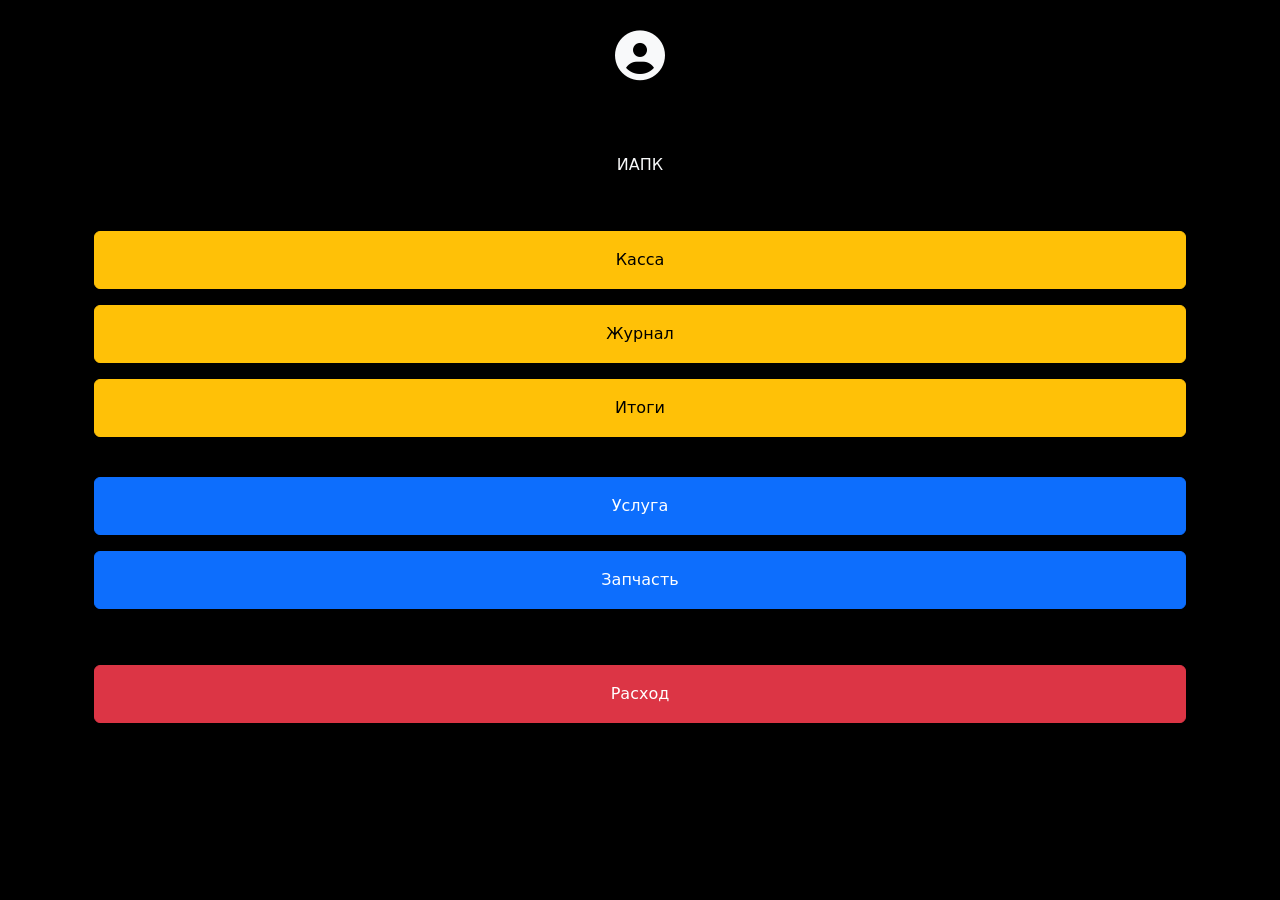
<file: index.html>
<!DOCTYPE html>
<html lang="ru">
<head>
    <meta charset="UTF-8">
    <meta name="viewport" content="width=device-width, initial-scale=1.0">
    <title>Сто Учет</title>
    <link href="https://cdn.jsdelivr.net/npm/bootstrap@5.3.8/dist/css/bootstrap.min.css" rel="stylesheet">
    <link rel="stylesheet" href="https://cdnjs.cloudflare.com/ajax/libs/font-awesome/6.5.1/css/all.min.css">
    <link rel="stylesheet" href="css/style.css">

<head>
<body>
    <!-- Значок пользователя по центру -->
    <a href="#" class="user-icon">
        <i class="fas fa-user-circle"></i>
    </a>

    <div class="container text-center text-light">
        <p>ИАПК</p>
    </div>
    
    <div class="buttons-wrapper">
        <div class="container p-2 px-4">
            <a href="cash.html"><button class="btn btn-warning w-100 p-3">Касса</button>
        </div>
        <div class="container p-2 px-4">
            <a href="dbase.html"><button class="btn btn-warning w-100 p-3">Журнал</button></a>
        </div>
        <div class="container p-2 px-4">
            <button class="btn btn-warning w-100 p-3">Итоги</button>
        </div>
        <div class="container p-0 py-3">
            <div class="container px-4 my-3">
                <a href="service.html"><button class="btn btn-primary w-100 p-3">Услуга</button></a>
            </div>
            <div class="container px-4 my-3">
                <a href="part.html"><button class="btn btn-primary w-100 p-3">Запчасть</button></div>
            </div>
            <div class="container p-2 px-4 my-3">
                <a href="operation_sale.html"><button class="btn btn-danger w-100 p-3">Расход</button></a>
            </div>
        </div>
    </div>
    <script src="https://cdn.jsdelivr.net/npm/bootstrap@5.3.8/dist/js/bootstrap.bundle.min.js"></script>    
</body>
</html>
</file>
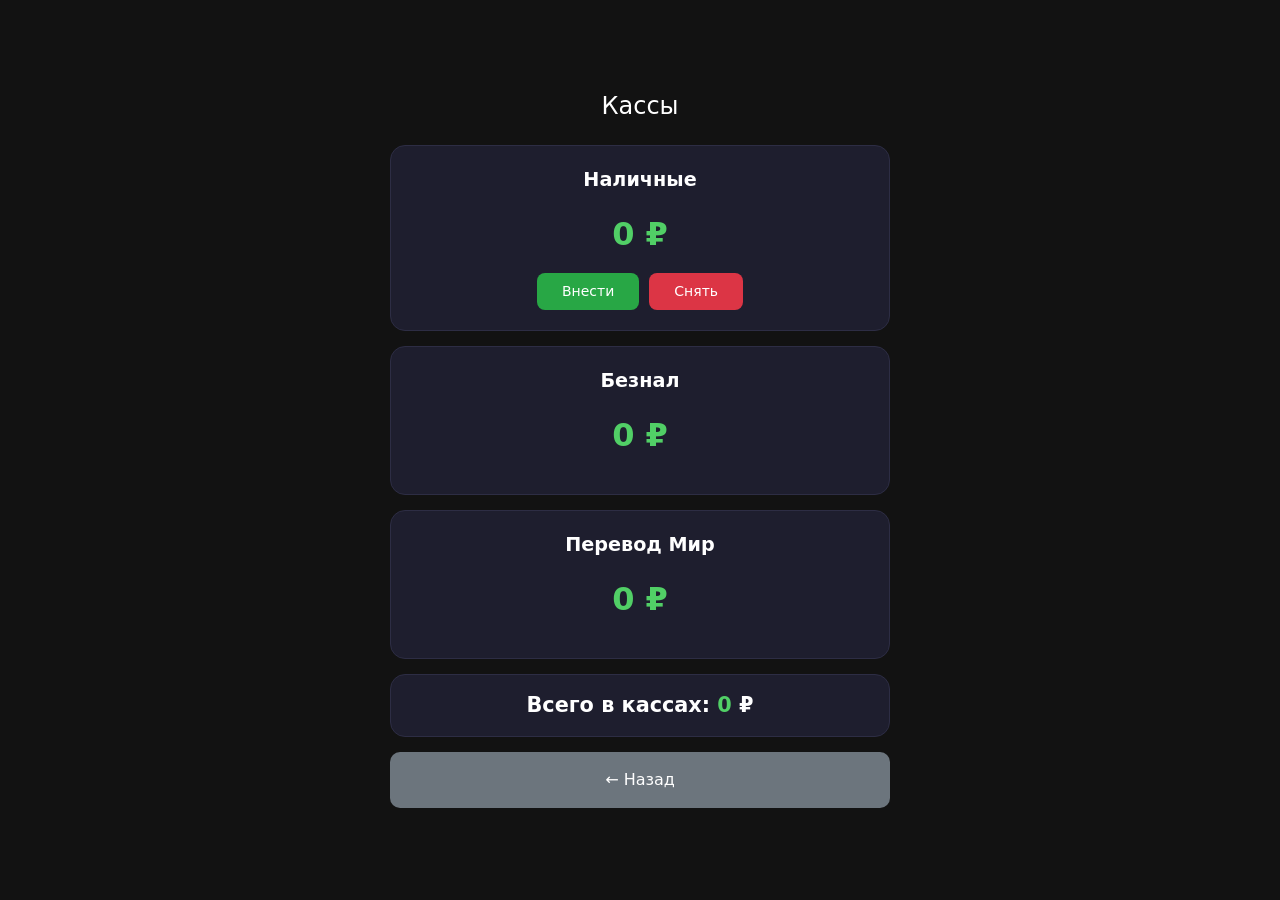
<file: cash.html>
<!DOCTYPE html>
<html lang="ru">
<head>
    <meta charset="UTF-8">
    <meta name="viewport" content="width=device-width, initial-scale=1.0, user-scalable=yes">
    <title>Сто Учет - Кассы</title>
    <link href="https://cdn.jsdelivr.net/npm/bootstrap@5.3.8/dist/css/bootstrap.min.css" rel="stylesheet">
    <link rel="stylesheet" href="https://cdnjs.cloudflare.com/ajax/libs/font-awesome/6.5.1/css/all.min.css">
    <style>
        body {
            background-color: #121212;
            color: #ffffff;
            min-height: 100vh;
            display: flex;
            justify-content: center;
            align-items: center;
            margin: 0;
            padding: 12px;
        }
        
        .container-custom {
            width: 100%;
            max-width: 500px;
            margin: 0 auto;
        }
        
        h1 {
            font-size: 1.5rem;
            margin-bottom: 1.5rem;
            text-align: center;
        }
        
        .cash-card {
            background: #1e1e2e;
            border-radius: 15px;
            padding: 20px;
            margin-bottom: 15px;
            border: 1px solid #2d2d44;
            text-align: center;
        }
        
        .cash-name {
            font-size: 1.2rem;
            font-weight: bold;
            margin-bottom: 10px;
        }
        
        .cash-amount {
            font-size: 2rem;
            font-weight: bold;
            margin: 15px 0;
        }
        
        .cash-amount.positive {
            color: #51cf66;
        }
        
        .cash-amount.negative {
            color: #ff6b6b;
        }
        
        .button-group {
            display: flex;
            gap: 10px;
            justify-content: center;
            margin-top: 15px;
        }
        
        .btn-deposit {
            background-color: #28a745;
            border-color: #28a745;
            color: white;
            padding: 8px 25px;
            border-radius: 8px;
            font-size: 14px;
            border: none;
        }
        
        .btn-deposit:hover {
            background-color: #1e7e34;
        }
        
        .btn-withdraw {
            background-color: #dc3545;
            border-color: #dc3545;
            color: white;
            padding: 8px 25px;
            border-radius: 8px;
            font-size: 14px;
            border: none;
        }
        
        .btn-withdraw:hover {
            background-color: #bb2d3b;
        }
        
        .btn-back {
            background-color: #6c757d;
            border-color: #6c757d;
            color: white;
            padding: 12px;
            font-size: 16px;
            border-radius: 10px;
            width: 100%;
            border: none;
        }
        
        .btn-back:hover {
            background-color: #5a6268;
        }
        
        .stats-card {
            background: #1e1e2e;
            border: 1px solid #2d2d44;
            border-radius: 15px;
            padding: 15px;
            margin: 15px 0;
        }
        
        .total-amount {
            font-size: 1.3rem;
            font-weight: bold;
            text-align: center;
        }
        
        .dark-modal .modal-content {
            background-color: #1a1a2e;
            color: #ffffff;
            border: 1px solid #2d2d44;
        }
        .dark-modal .modal-header {
            border-bottom-color: #2d2d44;
        }
        .dark-modal .modal-footer {
            border-top-color: #2d2d44;
        }
        .dark-modal .btn-close {
            filter: invert(1) grayscale(100%) brightness(200%);
        }
        .dark-modal .form-control {
            background-color: #2d2d44;
            border-color: #3d3d5c;
            color: #ffffff;
        }
        .dark-modal .form-label {
            color: #e0e0e0;
        }
        
        @media (max-width: 480px) {
            .cash-amount {
                font-size: 1.6rem;
            }
            .btn-deposit, .btn-withdraw {
                padding: 6px 20px;
                font-size: 13px;
            }
        }
    </style>
</head>
<body>
    <div class="container-custom">
        <h1>Кассы</h1>
        
        <!-- Карточки касс -->
        <div id="cashCards"></div>
        
        <!-- Общая статистика -->
        <div class="stats-card">
            <div class="total-amount">
                Всего в кассах: <strong id="totalCash" style="color: #51cf66;">0</strong> ₽
            </div>
        </div>
        
        <!-- Кнопка назад -->
        <a href="index.html" class="w-100">
            <button class="btn-back w-100 py-3">← Назад</button>
        </a>
    </div>

    <!-- Модальное окно для внесения/снятия -->
    <div class="modal fade dark-modal" id="operationModal" tabindex="-1" aria-labelledby="operationModalLabel" aria-hidden="true">
        <div class="modal-dialog modal-dialog-centered">
            <div class="modal-content mx-4">
                <div class="modal-header">
                    <h5 class="modal-title" id="operationModalLabel">💰 Операция с кассой</h5>
                    <button type="button" class="btn-close" data-bs-dismiss="modal" aria-label="Закрыть"></button>
                </div>
                <div class="modal-body">
                    <p id="modalCashName" class="fw-bold mb-3 text-center"></p>
                    <div class="mb-3">
                        <label class="form-label fw-bold">Сумма (руб.):</label>
                        <input type="number" id="operationAmount" class="form-control form-control-lg text-center" placeholder="Введите сумму" min="0" step="1">
                    </div>
                    <div class="mb-3">
                        <label class="form-label fw-bold">Наименование операции:</label>
                        <input type="text" id="operationName" class="form-control form-control-lg text-center" placeholder="Например: Внесение наличных">
                    </div>
                </div>
                <div class="modal-footer">
                    <button type="button" class="btn btn-secondary" data-bs-dismiss="modal">Отмена</button>
                    <button type="button" id="confirmOperationBtn" class="btn btn-deposit">Подтвердить</button>
                </div>
            </div>
        </div>
    </div>

    <script>
        const STORAGE_KEY = 'sto_finance_records';
        
        let currentCash = null;
        let currentOperationType = null; // 'deposit' или 'withdraw'
        
        // Получение всех записей
        function getAllRecords() {
            const records = localStorage.getItem(STORAGE_KEY);
            return records ? JSON.parse(records) : [];
        }
        
        // Сохранение записи
        function saveRecord(record) {
            const records = getAllRecords();
            records.push(record);
            localStorage.setItem(STORAGE_KEY, JSON.stringify(records));
        }
        
        // Генерация ID
        function generateId() {
            return Date.now() + '-' + Math.random().toString(36).substr(2, 9);
        }
        
        // Расчет суммы по кассе
        function getCashAmount(cashName) {
            const records = getAllRecords();
            let total = 0;
            
            records.forEach(record => {
                if (record.cash === cashName) {
                    total += record.amount;
                }
            });
            
            return total;
        }
        
        // Получение всех сумм по кассам
        function getAllCashAmounts() {
            const cashNames = ['Наличные', 'Безнал', 'Перевод Мир'];
            const amounts = {};
            
            cashNames.forEach(cash => {
                amounts[cash] = getCashAmount(cash);
            });
            
            return amounts;
        }
        
        // Отображение карточек касс
        function displayCashCards() {
            const amounts = getAllCashAmounts();
            const container = document.getElementById('cashCards');
            
            container.innerHTML = '';
            
            let totalAll = 0;
            
            for (const [cashName, amount] of Object.entries(amounts)) {
                const amountClass = amount >= 0 ? 'positive' : 'negative';
                totalAll += amount;
                
                // Только для кассы "Наличные" добавляем кнопки
                const hasButtons = cashName === 'Наличные';
                
                const card = `
                    <div class="cash-card">
                        <div class="cash-name">${cashName}</div>
                        <div class="cash-amount ${amountClass}">
                            ${amount.toLocaleString('ru-RU')} ₽
                        </div>
                        ${hasButtons ? `
                            <div class="button-group">
                                <button class="btn-deposit" onclick="openOperationModal('${cashName}', 'deposit')">Внести</button>
                                <button class="btn-withdraw" onclick="openOperationModal('${cashName}', 'withdraw')">Снять</button>
                            </div>
                        ` : ''}
                    </div>
                `;
                container.innerHTML += card;
            }
            
            // Обновляем общую сумму
            const totalCashElement = document.getElementById('totalCash');
            totalCashElement.textContent = totalAll.toLocaleString('ru-RU');
            totalCashElement.style.color = totalAll >= 0 ? '#51cf66' : '#ff6b6b';
        }
        
        // Открытие модального окна для операции
        window.openOperationModal = function(cashName, operationType) {
            currentCash = cashName;
            currentOperationType = operationType;
            
            const modalTitle = document.getElementById('operationModalLabel');
            modalTitle.innerHTML = operationType === 'deposit' ? 
                '<i class="fas fa-plus-circle"></i> Внести в кассу' : 
                '<i class="fas fa-minus-circle"></i> Снять из кассы';
            
            document.getElementById('modalCashName').innerHTML = `Касса: <span style="color: #17a2b8;">${cashName}</span>`;
            document.getElementById('operationAmount').value = '';
            document.getElementById('operationName').value = operationType === 'deposit' ? 'Внесение наличных' : 'Снятие наличных';
            
            // Меняем цвет кнопки подтверждения
            const confirmBtn = document.getElementById('confirmOperationBtn');
            if (operationType === 'deposit') {
                confirmBtn.className = 'btn btn-deposit';
            } else {
                confirmBtn.className = 'btn btn-withdraw';
            }
            
            const modalElement = document.getElementById('operationModal');
            const modal = new bootstrap.Modal(modalElement);
            modal.show();
        };
        
        // Подтверждение операции
        document.getElementById('confirmOperationBtn').addEventListener('click', function() {
            const amount = parseFloat(document.getElementById('operationAmount').value);
            const operationName = document.getElementById('operationName').value.trim();
            
            if (isNaN(amount) || amount <= 0) {
                alert('Пожалуйста, введите корректную сумму (больше 0)');
                return;
            }
            
            if (operationName === '') {
                alert('Пожалуйста, введите наименование операции');
                return;
            }
            
            // Для снятия проверяем достаточно ли средств
            if (currentOperationType === 'withdraw') {
                const currentAmount = getCashAmount(currentCash);
                if (amount > currentAmount) {
                    alert(`Недостаточно средств в кассе "${currentCash}". Доступно: ${currentAmount} ₽`);
                    return;
                }
            }
            
            // Создаем запись
            const signedAmount = currentOperationType === 'deposit' ? amount : -amount;
            const operationTypeText = currentOperationType === 'deposit' ? 'Приход' : 'Расход';
            
            const newRecord = {
                id: generateId(),
                name: operationName,
                amount: signedAmount,
                type: operationTypeText,
                cash: currentCash,
                date: new Date().toLocaleString('ru-RU'),
                timestamp: Date.now()
            };
            
            saveRecord(newRecord);
            
            // Закрываем модальное окно
            const modalElement = document.getElementById('operationModal');
            const modal = bootstrap.Modal.getInstance(modalElement);
            modal.hide();
            
            // Обновляем отображение
            displayCashCards();
            
            // Показываем уведомление
            const actionText = currentOperationType === 'deposit' ? 'Внесено' : 'Снято';
            alert(`${actionText} ${amount} ₽ в кассу "${currentCash}"`);
        });
        
        // Инициализация
        displayCashCards();
        
        // Обновляем каждые 2 секунды
        setInterval(displayCashCards, 2000);
    </script>
</body>
</html>
</file>
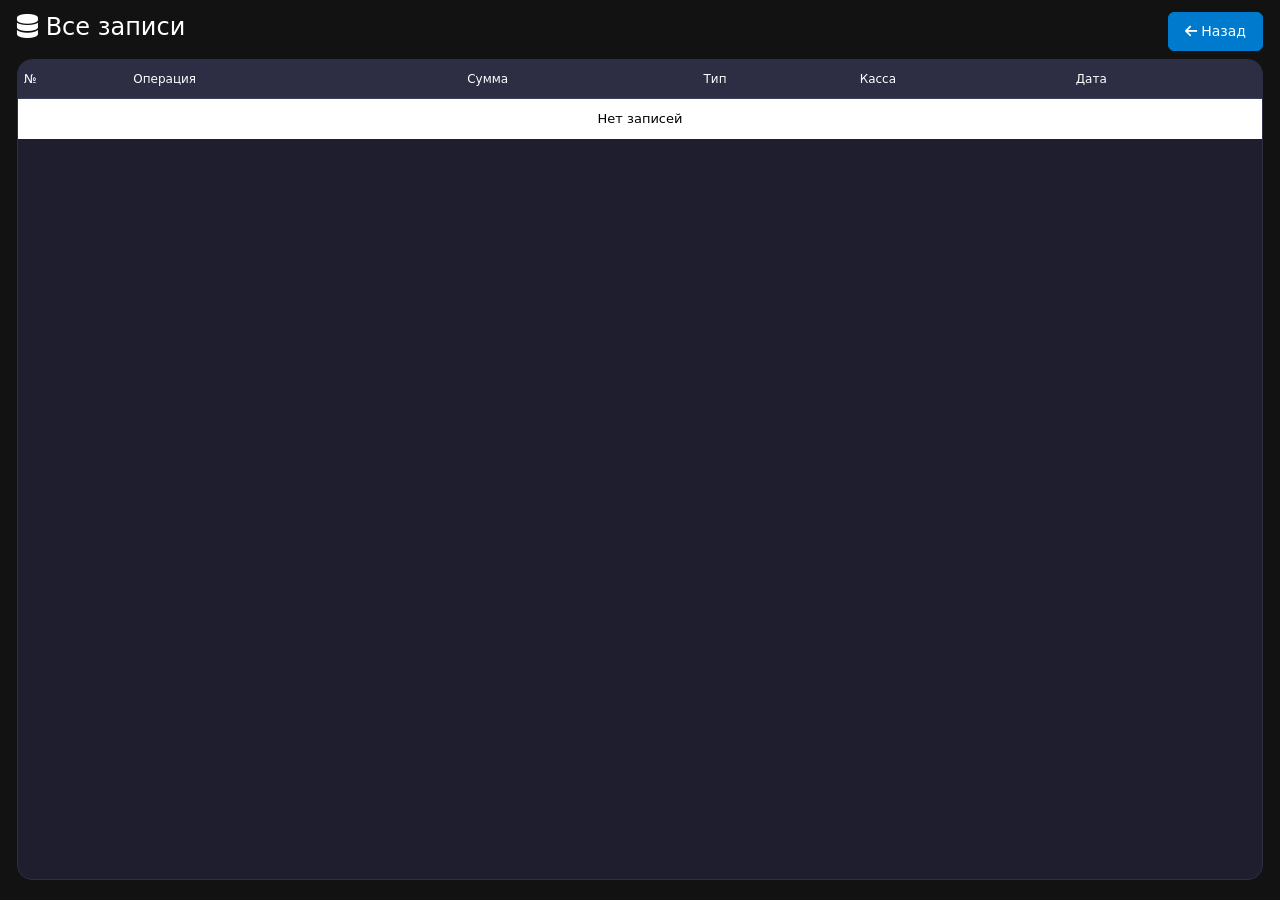
<file: dbase.html>
<!DOCTYPE html>
<html lang="ru">
<head>
    <meta charset="UTF-8">
    <meta name="viewport" content="width=device-width, initial-scale=1.0, user-scalable=yes">
    <title>Сто Учет - Все записи</title>
    <link href="https://cdn.jsdelivr.net/npm/bootstrap@5.3.8/dist/css/bootstrap.min.css" rel="stylesheet">
    <link rel="stylesheet" href="https://cdnjs.cloudflare.com/ajax/libs/font-awesome/6.5.1/css/all.min.css">
    <style>
        * {
            margin: 0;
            padding: 0;
            box-sizing: border-box;
        }
        
        body {
            background-color: #121212;
            color: #ffffff;
            height: 100vh;
            overflow: hidden;
            padding: 12px;
        }
        
        .container-custom {
            max-width: 100%;
            margin: 0 auto;
            padding: 0 5px;
            height: 100%;
            display: flex;
            flex-direction: column;
        }
        
        h1 {
            font-size: 1.5rem;
            margin-bottom: 0.5rem;
            flex-shrink: 0;
        }
        
        .header-row {
            flex-shrink: 0;
        }
        
        .income {
            color: #51cf66;
            font-weight: 600;
        }
        
        .expense {
            color: #ff6b6b;
            font-weight: 600;
        }
        
        /* Контейнер таблицы с фиксированной высотой */
        .table-wrapper {
            flex-shrink: 1;
            min-height: 0;
            margin: 0 0 8px 0;
        }
        
        .table-container {
            background: #1e1e2e;
            border-radius: 15px;
            border: 1px solid #2d2d44;
            overflow: hidden;
            height: 100%;
            display: flex;
            flex-direction: column;
        }
        
        /* Здесь скроллятся только строки */
        .table-scroll {
            overflow-y: auto;
            flex: 1;
            min-height: 0;
        }
        
        /* Кастомный скроллбар */
        .table-scroll::-webkit-scrollbar {
            width: 6px;
        }
        
        .table-scroll::-webkit-scrollbar-track {
            background: #2d2d44;
            border-radius: 10px;
        }
        
        .table-scroll::-webkit-scrollbar-thumb {
            background: #007acc;
            border-radius: 10px;
        }
        
        .table-scroll::-webkit-scrollbar-thumb:hover {
            background: #005fa3;
        }
        
        .table {
            color: #ffffff;
            margin-bottom: 0;
            font-size: 13px;
            width: 100%;
        }
        
        .table thead th {
            background-color: #2d2d44;
            color: #ffffff;
            border-color: #3d3d5c;
            font-size: 12px;
            padding: 10px 6px;
            font-weight: 500;
        }
        
        .table tbody tr:last-child td {
            border-bottom: none;
        }
        
        .table td {
            border-color: #2d2d44;
            padding: 10px 6px;
            vertical-align: middle;
        }
        
        .btn-primary {
            background-color: #007acc;
            border-color: #007acc;
            padding: 8px 16px;
            font-size: 14px;
        }
        
        .stats-card {
            background: #1e1e2e;
            border: 1px solid #2d2d44;
            border-radius: 15px;
            padding: 10px 12px;
            margin: 0 0 8px 0;
            flex-shrink: 0;
        }
        
        .stats-card h5 {
            margin-bottom: 5px;
            font-size: 0.9rem;
        }
        
        .stats-card p {
            margin-bottom: 3px;
            font-size: 0.85rem;
        }
        
        .badge {
            font-size: 11px;
            padding: 4px 8px;
        }
        
        .badge.bg-success {
            background-color: #51cf66 !important;
        }
        
        .badge.bg-danger {
            background-color: #ff6b6b !important;
        }
        
        .badge-cash {
            background-color: #17a2b8;
            color: white;
        }
        
        .badge-cash2 {
            background-color: #28a745;
            color: white;
        }
        
        .badge-cash3 {
            background-color: #6c757d;
            color: white;
        }
        
        @media (max-width: 480px) {
            .table {
                font-size: 12px;
            }
            .table td, 
            .table th {
                padding: 8px 4px;
            }
            .stats-card {
                padding: 8px 10px;
            }
            .stats-card p {
                font-size: 0.8rem;
            }
        }
    </style>
</head>
<body>
    <div class="container-custom">
        <div class="header-row">
            <div class="d-flex justify-content-between align-items-center mb-2 flex-wrap gap-2">
                <h1><i class="fas fa-database"></i> Все записи</h1>
                <a href="index.html" class="btn btn-primary">
                    <i class="fas fa-arrow-left"></i> Назад
                </a>
            </div>
        </div>
        
        <div class="table-wrapper" style="flex: 1; min-height: 0;">
            <div class="table-container">
                <div class="table-scroll">
                    <table class="table table-hover">
                        <thead>
                            <tr>
                                <th>№</th>
                                <th>Операция</th>
                                <th>Сумма</th>
                                <th>Тип</th>
                                <th>Касса</th>
                                <th>Дата</th>
                            </tr>
                        </thead>
                        <tbody id="recordsTable">
                            <tr>
                                <td colspan="6" class="text-center">Загрузка...</td>
                            </tr>
                        </tbody>
                    </table>
                </div>
            </div>
        </div>
        
        <div class="stats-card py-0 my-5" id="statsCard" style="display: none;">
            <h5><i class="fas fa-chart-line"></i> Статистика</h5>
            <p><strong id="totalIncome" style="color: #51cf66;">0</strong> ₽ - приход</p>
            <p><strong id="totalExpense" style="color: #ff6b6b;">0</strong> ₽ - расход</p>
            <p><strong id="balance">0</strong> ₽ - баланс</p>
        </div>
    </div>

    <script>
        const STORAGE_KEY = 'sto_finance_records';
        
        function getAllRecords() {
            const records = localStorage.getItem(STORAGE_KEY);
            return records ? JSON.parse(records) : [];
        }
        
        function getCashBadgeClass(cash) {
            switch(cash) {
                case 'Наличные': return 'badge-cash2';
                case 'Безнал': return 'badge-cash';
                case 'Перевод Мир': return 'badge-cash3';
                default: return 'badge-cash3';
            }
        }
        
        function formatDate(timestamp) {
            const date = new Date(timestamp);
            const day = date.getDate().toString().padStart(2, '0');
            const month = (date.getMonth() + 1).toString().padStart(2, '0');
            return `${day}.${month}`;
        }
        
        function displayRecords() {
            let records = getAllRecords();
            const tbody = document.getElementById('recordsTable');
            const statsCard = document.getElementById('statsCard');
            
            if (records.length === 0) {
                tbody.innerHTML = '<tr><td colspan="6" class="text-center">Нет записей</td></tr>';
                statsCard.style.display = 'none';
                return;
            }
            
            statsCard.style.display = 'block';
            
            records.sort((a, b) => b.timestamp - a.timestamp);
            
            let totalIncome = 0;
            let totalExpense = 0;
            
            tbody.innerHTML = records.map((record, index) => {
                const amount = Math.abs(record.amount);
                if (record.type === 'Приход') totalIncome += amount;
                else totalExpense += amount;
                
                const sign = record.type === 'Приход' ? '+' : '−';
                const sumDisplay = `${sign} ${amount} ₽`;
                const sequentialId = index + 1;
                const cash = record.cash || 'Не указана';
                const cashBadgeClass = getCashBadgeClass(cash);
                const shortDate = formatDate(record.timestamp);
                const operationName = record.name.length > 15 ? record.name.slice(0, 15) + '...' : record.name;
                
                return `
                    <tr>
                        <td><strong>${sequentialId}</strong></td>
                        <td title="${record.name}">${operationName}</td>
                        <td class="${record.type === 'Приход' ? 'income' : 'expense'}">
                            ${sumDisplay}
                        </td>
                        <td>
                            <span class="badge ${record.type === 'Приход' ? 'bg-success' : 'bg-danger'}">
                                ${record.type === 'Приход' ? 'Доход' : 'Расход'}
                            </span>
                        </td>
                        <td>
                            <span class="badge ${cashBadgeClass}">
                                ${cash}
                            </span>
                        </td>
                        <td><small>${shortDate}</small></td>
                    </tr>
                `;
            }).join('');
            
            const balance = totalIncome - totalExpense;
            
            document.getElementById('totalIncome').textContent = totalIncome.toLocaleString('ru-RU');
            document.getElementById('totalExpense').textContent = totalExpense.toLocaleString('ru-RU');
            document.getElementById('balance').textContent = balance.toLocaleString('ru-RU');
            document.getElementById('balance').style.color = balance >= 0 ? '#51cf66' : '#ff6b6b';
        }
        
        displayRecords();
        
        setInterval(displayRecords, 2000);
    </script>
</body>
</html>
</file>
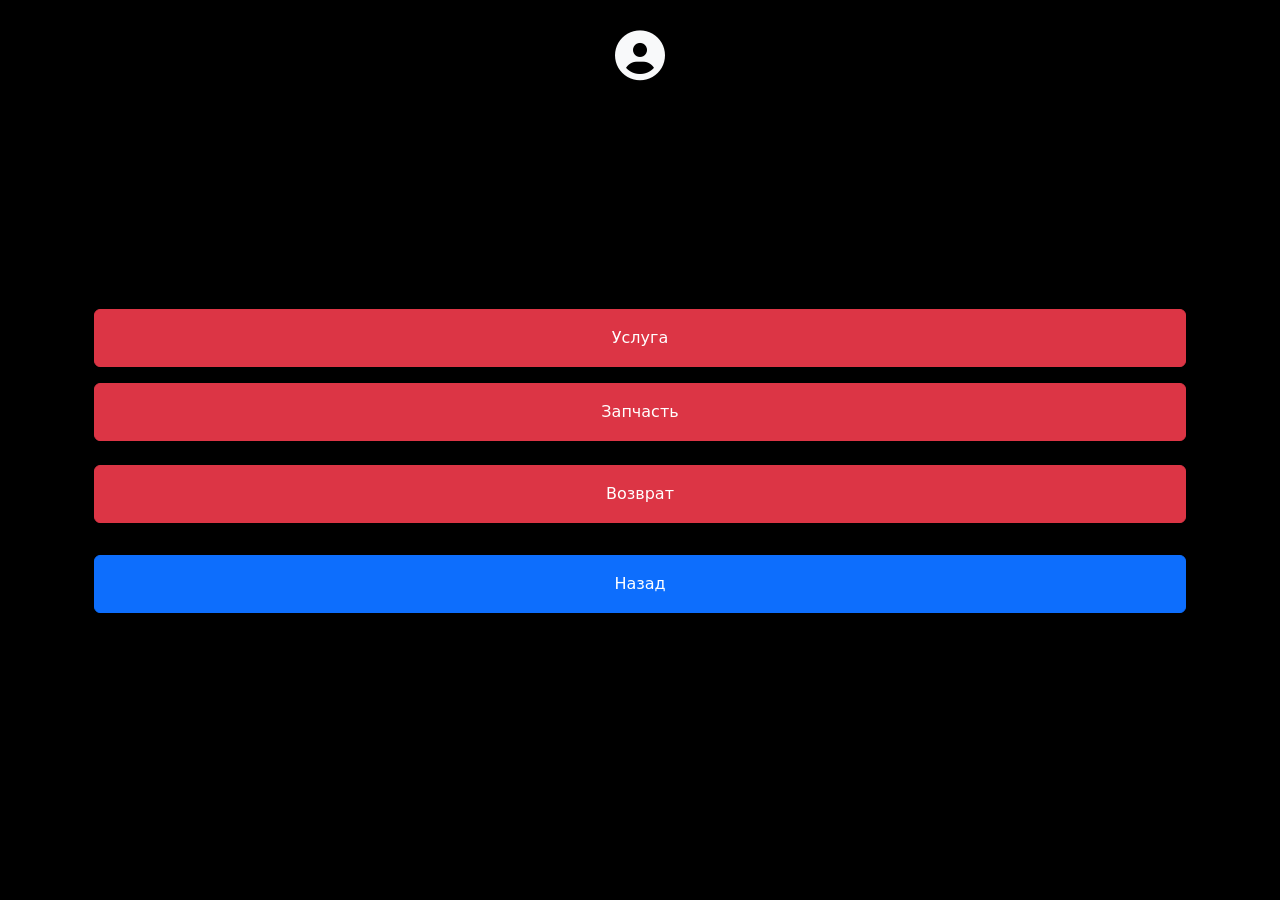
<file: operation_sale.html>
<!DOCTYPE html>
<html lang="ru">
<head>
    <meta charset="UTF-8">
    <meta name="viewport" content="width=device-width, initial-scale=1.0">
    <title>Сто Учет</title>
    <link href="https://cdn.jsdelivr.net/npm/bootstrap@5.3.8/dist/css/bootstrap.min.css" rel="stylesheet">
    <link rel="stylesheet" href="https://cdnjs.cloudflare.com/ajax/libs/font-awesome/6.5.1/css/all.min.css">
    <link rel="stylesheet" href="css/style.css">

<head>
<body>
    <!-- Значок пользователя по центру -->
    <a href="#" class="user-icon">
        <i class="fas fa-user-circle"></i>
    </a>
    
    <div class="buttons-wrapper">
            <div class="container px-4 my-3">
                <a href="part_expense.html"><button class="btn btn-danger w-100 p-3">Услуга</button>
            </div>
            <div class="container px-4 my-3">
                <a href="part_expense.html"><button class="btn btn-danger w-100 p-3">Запчасть</button>
            </div>
            <div class="container p-2 px-4 my-3">
                <a href="part_expense.html"><button class="btn btn-danger w-100 p-3">Возврат</button>
            </div>
            <div class="container p-2 px-4 my-3">
                <a href="index.html"><button class="btn btn-primary w-100 p-3">Назад</button></a>
            </div>
        </div>
    </div>
    <script src="https://cdn.jsdelivr.net/npm/bootstrap@5.3.8/dist/js/bootstrap.bundle.min.js"></script>    
</body>
</html>
</file>
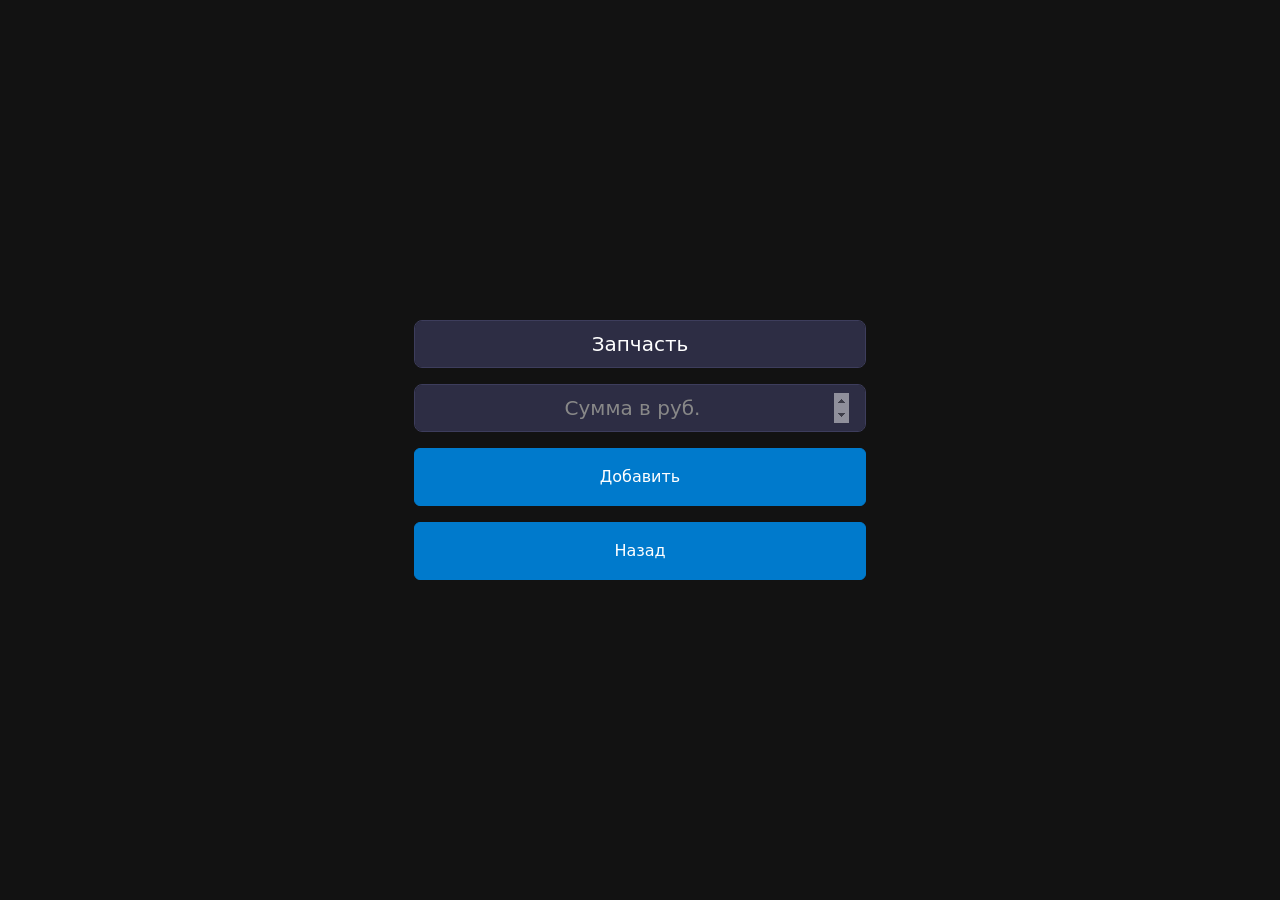
<file: part.html>
<!DOCTYPE html>
<html lang="ru">
<head>
    <meta charset="UTF-8">
    <meta name="viewport" content="width=device-width, initial-scale=1.0">
    <title>Сто Учет - Финансы</title>
    <link href="https://cdn.jsdelivr.net/npm/bootstrap@5.3.8/dist/css/bootstrap.min.css" rel="stylesheet">
    <link rel="stylesheet" href="https://cdnjs.cloudflare.com/ajax/libs/font-awesome/6.5.1/css/all.min.css">
    <style>
        body {
            background-color: #121212;
            color: #ffffff;
            min-height: 100vh;
            display: flex;
            justify-content: center;
            align-items: center;
            margin: 0;
            padding: 20px;
        }
        
        .buttons-wrapper {
            width: 100%;
            max-width: 500px;
            margin: 0 auto;
        }
        
        .form-control {
            background-color: #2d2d44;
            border-color: #3d3d5c;
            color: #ffffff;
        }
        
        .form-control:focus {
            background-color: #3d3d5c;
            border-color: #007acc;
            color: #ffffff;
            box-shadow: 0 0 0 0.25rem rgba(0, 122, 204, 0.25);
        }
        
        .form-control::placeholder {
            color: #888;
        }
        
        input[type="number"]::-webkit-inner-spin-button,
        input[type="number"]::-webkit-outer-spin-button {
            opacity: 0.5;
        }
        
        /* Стили для модальных окон */
        .dark-modal .modal-content {
            background-color: #1a1a2e;
            color: #ffffff;
            border: 1px solid #2d2d44;
        }
        .dark-modal .modal-header {
            border-bottom-color: #2d2d44;
        }
        .dark-modal .modal-footer {
            border-top-color: #2d2d44;
        }
        .dark-modal .btn-close {
            filter: invert(1) grayscale(100%) brightness(200%);
        }
        .dark-modal .form-control.bg-light {
            background-color: #2d2d44 !important;
            color: #ffffff !important;
            border-color: #3d3d5c;
        }
        .dark-modal .form-label {
            color: #e0e0e0;
        }
        
        .btn-primary {
            background-color: #007acc;
            border-color: #007acc;
        }
        
        .btn-primary:hover {
            background-color: #005fa3;
            border-color: #005fa3;
        }
        
        .btn-cash {
            background-color: #28a745;
            border-color: #28a745;
            color: white;
        }
        
        .btn-cash:hover {
            background-color: #1e7e34;
            border-color: #1e7e34;
        }
        
        .btn-cash2 {
            background-color: #17a2b8;
            border-color: #17a2b8;
            color: white;
        }
        
        .btn-cash2:hover {
            background-color: #117a8b;
            border-color: #117a8b;
        }
        
        .btn-cash3 {
            background-color: #6c757d;
            border-color: #6c757d;
            color: white;
        }
        
        .btn-cash3:hover {
            background-color: #545b62;
            border-color: #545b62;
        }
    </style>
</head>
<body>
    <div class="buttons-wrapper">
        <div class="container px-4 my-3">
            <input type="text" id="partName" class="form-control form-control-lg text-center" value="Запчасть" placeholder="Наименование">
        </div>
        <div class="container px-4 my-3">
            <input type="number" id="partPrice" class="form-control form-control-lg text-center" placeholder="Сумма в руб." min="0" step="1">
        </div>
        <div class="container px-4 my-3">
            <button class="btn btn-primary w-100 p-3" id="showCashModalBtn">Добавить</button>
        </div>
        <div class="container px-4 my-3">
            <a href="index.html" class="w-100">
                <button class="btn btn-primary w-100 p-3">Назад</button>
            </a>
        </div>
    </div>

    <!-- Модальное окно выбора кассы -->
    <div class="modal fade dark-modal" id="cashModal" tabindex="-1" aria-labelledby="cashModalLabel" aria-hidden="true">
        <div class="modal-dialog modal-dialog-centered">
            <div class="modal-content mx-4">
                <div class="modal-header">
                    <h5 class="modal-title" id="cashModalLabel">💰 Выберите кассу</h5>
                    <button type="button" class="btn-close" data-bs-dismiss="modal" aria-label="Закрыть"></button>
                </div>
                <div class="modal-body">
                    <div class="d-grid gap-3">
                        <button class="btn btn-cash p-3" id="cashNal">
                            💵 Наличные
                        </button>
                        <button class="btn btn-cash2 p-3" id="cashBeznal">
                            💳 Безнал
                        </button>
                        <button class="btn btn-cash3 p-3" id="cashMir">
                            🌍 Перевод Мир
                        </button>
                    </div>
                </div>
                <div class="modal-footer">
                    <button type="button" class="btn btn-secondary" data-bs-dismiss="modal">Назад</button>
                </div>
            </div>
        </div>
    </div>

    <!-- Модальное окно успешного добавления -->
    <div class="modal fade dark-modal" id="successModal" tabindex="-1" aria-labelledby="successModalLabel" aria-hidden="true">
        <div class="modal-dialog modal-dialog-centered modal-dialog-scrollable">
            <div class="modal-content mx-4">
                <div class="modal-header">
                    <h5 class="modal-title" id="successModalLabel">✅ Запись добавлена</h5>
                    <button type="button" class="btn-close" data-bs-dismiss="modal" aria-label="Закрыть"></button>
                </div>
                <div class="modal-body">
                    <p>Информация о добавленной позиции:</p>
                    <div class="mb-3">
                        <label class="form-label fw-bold">Наименование:</label>
                        <label id="modalPartName" class="form-control bg-light">-</label>
                    </div>
                    <div class="mb-3">
                        <label class="form-label fw-bold">Сумма (руб.):</label>
                        <label id="modalPartPrice" class="form-control bg-light">-</label>
                    </div>
                    <div class="mb-3">
                        <label class="form-label fw-bold">Тип операции:</label>
                        <label id="modalType" class="form-control bg-light">-</label>
                    </div>
                    <div class="mb-3">
                        <label class="form-label fw-bold">Касса:</label>
                        <label id="modalCash" class="form-control bg-light">-</label>
                    </div>
                </div>
                <div class="modal-footer">
                    <button type="button" id="okButton" class="btn btn-primary w-100 py-2">OK</button>
                </div>
            </div>
        </div>
    </div>

    <script src="https://cdn.jsdelivr.net/npm/bootstrap@5.3.8/dist/js/bootstrap.bundle.min.js"></script>
    
    <script>
        const STORAGE_KEY = 'sto_finance_records';
        
        const partNameInput = document.getElementById('partName');
        const partPriceInput = document.getElementById('partPrice');
        const showCashModalBtn = document.getElementById('showCashModalBtn');
        const modalPartName = document.getElementById('modalPartName');
        const modalPartPrice = document.getElementById('modalPartPrice');
        const modalType = document.getElementById('modalType');
        const modalCash = document.getElementById('modalCash');
        const okButton = document.getElementById('okButton');
        
        let selectedCash = null;
        let currentRecord = null;
        
        function getAllRecords() {
            const records = localStorage.getItem(STORAGE_KEY);
            return records ? JSON.parse(records) : [];
        }
        
        function saveRecord(record) {
            const records = getAllRecords();
            records.push(record);
            localStorage.setItem(STORAGE_KEY, JSON.stringify(records));
            console.log('Сохраненная запись:', record);
        }
        
        function generateId() {
            return Date.now() + '-' + Math.random().toString(36).substr(2, 9);
        }
        
        // Показываем модальное окно выбора кассы
        showCashModalBtn.addEventListener('click', function() {
            // Проверяем заполнены ли поля
            let nameValue = partNameInput.value.trim();
            let priceValue = parseFloat(partPriceInput.value);
            
            if (nameValue === '') {
                alert('Пожалуйста, заполните наименование');
                return;
            }
            
            if (isNaN(priceValue) || priceValue === '') {
                alert('Пожалуйста, введите сумму');
                return;
            }
            
            // Показываем модальное окно выбора кассы
            const cashModal = new bootstrap.Modal(document.getElementById('cashModal'));
            cashModal.show();
        });
        
        // Обработчики выбора кассы
        document.getElementById('cashNal').addEventListener('click', function() {
            selectedCash = 'Наличные';
            saveRecordAndShowModal();
        });
        
        document.getElementById('cashBeznal').addEventListener('click', function() {
            selectedCash = 'Безнал';
            saveRecordAndShowModal();
        });
        
        document.getElementById('cashMir').addEventListener('click', function() {
            selectedCash = 'Перевод Мир';
            saveRecordAndShowModal();
        });
        
        function saveRecordAndShowModal() {
            // Получаем значения
            let nameValue = partNameInput.value.trim();
            let priceValue = parseFloat(partPriceInput.value);
            
            if (nameValue === '') {
                nameValue = 'Не указано';
            }
            
            if (isNaN(priceValue)) {
                priceValue = 0;
            }
            
            let operationType = priceValue >= 0 ? 'Приход' : 'Расход';
            let signedAmount = priceValue;
            
            // Создаем запись с кассой
            currentRecord = {
                id: generateId(),
                name: nameValue,
                amount: signedAmount,
                type: operationType,
                cash: selectedCash,
                date: new Date().toLocaleString('ru-RU'),
                timestamp: Date.now()
            };
            
            // Сохраняем в базу
            saveRecord(currentRecord);
            
            // Закрываем модальное окно выбора кассы
            const cashModal = bootstrap.Modal.getInstance(document.getElementById('cashModal'));
            cashModal.hide();
            
            // Обновляем отображение в модальном окне успеха
            modalPartName.textContent = nameValue;
            modalPartPrice.textContent = Math.abs(signedAmount) + ' ₽';
            modalType.textContent = operationType + (operationType === 'Расход' ? ' ↓' : ' ↑');
            modalCash.textContent = selectedCash;
            
            if (operationType === 'Расход') {
                modalType.style.color = '#ff6b6b';
            } else {
                modalType.style.color = '#51cf66';
            }
            
            // Показываем модальное окно успеха
            const successModal = new bootstrap.Modal(document.getElementById('successModal'));
            successModal.show();
            
            // Очищаем поле суммы
            partPriceInput.value = '';
            selectedCash = null;
        }
        
        // При нажатии на кнопку OK переходим на index.html
        okButton.addEventListener('click', function() {
            window.location.href = 'index.html';
        });
        
        console.log('Существующие записи:', getAllRecords());
    </script>
</body>
</html>
</file>
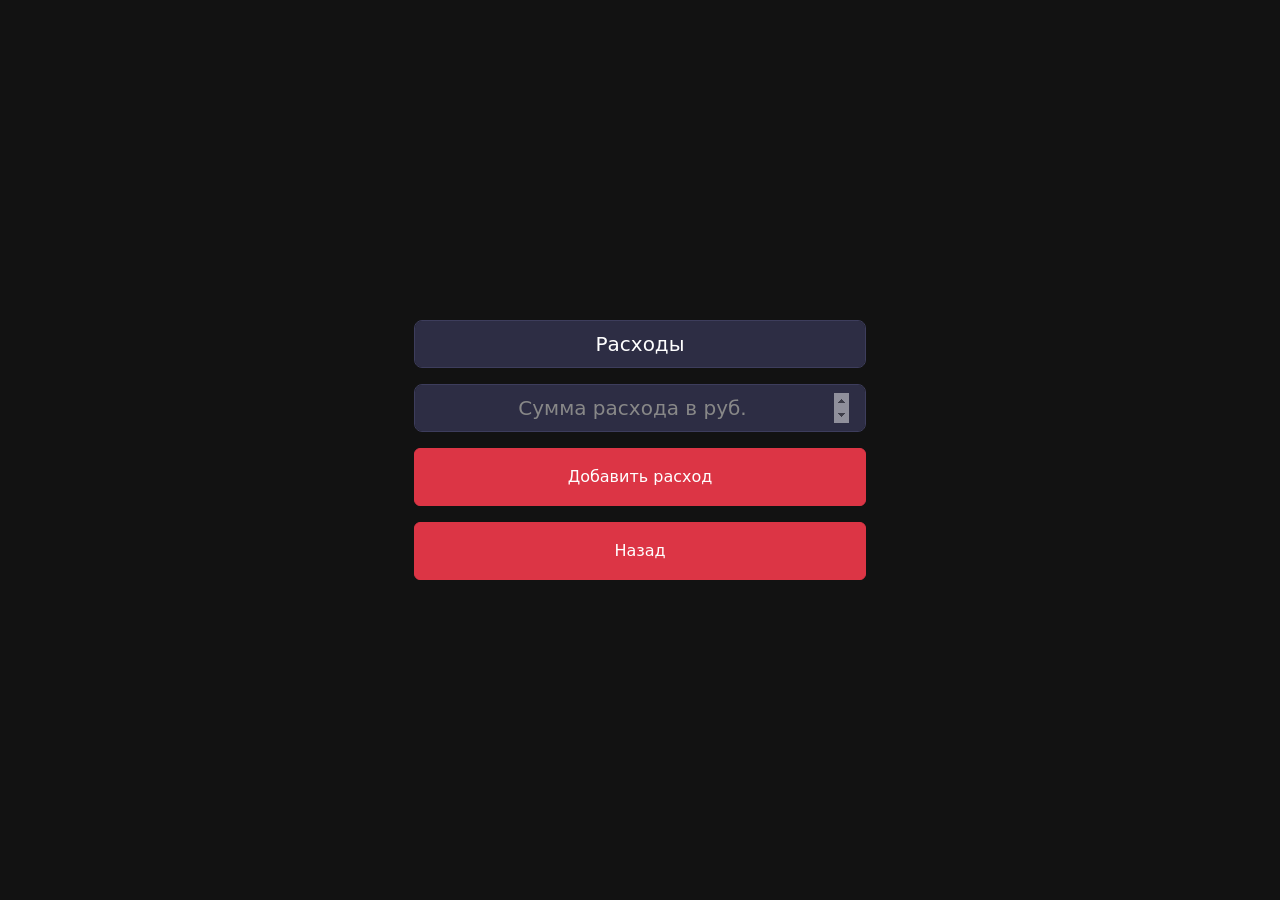
<file: part_expense.html>
<!DOCTYPE html>
<html lang="ru">
<head>
    <meta charset="UTF-8">
    <meta name="viewport" content="width=device-width, initial-scale=1.0">
    <title>Сто Учет - Расходы</title>
    <link href="https://cdn.jsdelivr.net/npm/bootstrap@5.3.8/dist/css/bootstrap.min.css" rel="stylesheet">
    <link rel="stylesheet" href="https://cdnjs.cloudflare.com/ajax/libs/font-awesome/6.5.1/css/all.min.css">
    <style>
        body {
            background-color: #121212;
            color: #ffffff;
            min-height: 100vh;
            display: flex;
            justify-content: center;
            align-items: center;
            margin: 0;
            padding: 20px;
        }
        
        .buttons-wrapper {
            width: 100%;
            max-width: 500px;
            margin: 0 auto;
        }
        
        .form-control {
            background-color: #2d2d44;
            border-color: #3d3d5c;
            color: #ffffff;
        }
        
        .form-control:focus {
            background-color: #3d3d5c;
            border-color: #dc3545;
            color: #ffffff;
            box-shadow: 0 0 0 0.25rem rgba(220, 53, 69, 0.25);
        }
        
        .form-control::placeholder {
            color: #888;
        }
        
        input[type="number"]::-webkit-inner-spin-button,
        input[type="number"]::-webkit-outer-spin-button {
            opacity: 0.5;
        }
        
        /* Стили для модальных окон */
        .dark-modal .modal-content {
            background-color: #1a1a2e;
            color: #ffffff;
            border: 1px solid #2d2d44;
        }
        .dark-modal .modal-header {
            border-bottom-color: #2d2d44;
        }
        .dark-modal .modal-footer {
            border-top-color: #2d2d44;
        }
        .dark-modal .btn-close {
            filter: invert(1) grayscale(100%) brightness(200%);
        }
        .dark-modal .form-control.bg-light {
            background-color: #2d2d44 !important;
            color: #ffffff !important;
            border-color: #3d3d5c;
        }
        .dark-modal .form-label {
            color: #e0e0e0;
        }
        
        /* Красные кнопки для расходов */
        .btn-danger {
            background-color: #dc3545;
            border-color: #dc3545;
        }
        
        .btn-danger:hover {
            background-color: #bb2d3b;
            border-color: #bb2d3b;
        }
        
        .btn-cash {
            background-color: #28a745;
            border-color: #28a745;
            color: white;
        }
        
        .btn-cash:hover {
            background-color: #1e7e34;
            border-color: #1e7e34;
        }
        
        .btn-cash2 {
            background-color: #17a2b8;
            border-color: #17a2b8;
            color: white;
        }
        
        .btn-cash2:hover {
            background-color: #117a8b;
            border-color: #117a8b;
        }
        
        .btn-cash3 {
            background-color: #6c757d;
            border-color: #6c757d;
            color: white;
        }
        
        .btn-cash3:hover {
            background-color: #545b62;
            border-color: #545b62;
        }
    </style>
</head>
<body>
    <div class="buttons-wrapper">
        <div class="container px-4 my-3">
            <input type="text" id="expenseName" class="form-control form-control-lg text-center" value="Расходы" placeholder="Наименование расхода">
        </div>
        <div class="container px-4 my-3">
            <input type="number" id="expenseAmount" class="form-control form-control-lg text-center" placeholder="Сумма расхода в руб." min="0" step="1">
        </div>
        <div class="container px-4 my-3">
            <button class="btn btn-danger w-100 p-3" id="showCashModalBtn">Добавить расход</button>
        </div>
        <div class="container px-4 my-3">
            <a href="index.html" class="w-100">
                <button class="btn btn-danger w-100 p-3">Назад</button>
            </a>
        </div>
    </div>

    <!-- Модальное окно выбора кассы -->
    <div class="modal fade dark-modal" id="cashModal" tabindex="-1" aria-labelledby="cashModalLabel" aria-hidden="true">
        <div class="modal-dialog modal-dialog-centered">
            <div class="modal-content mx-4">
                <div class="modal-header">
                    <h5 class="modal-title" id="cashModalLabel">💰 Выберите кассу</h5>
                    <button type="button" class="btn-close" data-bs-dismiss="modal" aria-label="Закрыть"></button>
                </div>
                <div class="modal-body">
                    <div class="d-grid gap-3">
                        <button class="btn btn-cash p-3" id="cashNal">
                            💵 Наличные
                        </button>
                        <button class="btn btn-cash2 p-3" id="cashBeznal">
                            💳 Безнал
                        </button>
                        <button class="btn btn-cash3 p-3" id="cashMir">
                            🌍 Перевод Мир
                        </button>
                    </div>
                </div>
                <div class="modal-footer">
                    <button type="button" class="btn btn-secondary" data-bs-dismiss="modal">Назад</button>
                </div>
            </div>
        </div>
    </div>

    <!-- Модальное окно успешного добавления расхода -->
    <div class="modal fade dark-modal" id="successModal" tabindex="-1" aria-labelledby="successModalLabel" aria-hidden="true">
        <div class="modal-dialog modal-dialog-centered modal-dialog-scrollable">
            <div class="modal-content mx-4">
                <div class="modal-header">
                    <h5 class="modal-title" id="successModalLabel">✅ Расход добавлен</h5>
                    <button type="button" class="btn-close" data-bs-dismiss="modal" aria-label="Закрыть"></button>
                </div>
                <div class="modal-body">
                    <p>Информация о добавленном расходе:</p>
                    <div class="mb-3">
                        <label class="form-label fw-bold">Наименование:</label>
                        <label id="modalExpenseName" class="form-control bg-light">-</label>
                    </div>
                    <div class="mb-3">
                        <label class="form-label fw-bold">Сумма (руб.):</label>
                        <label id="modalExpenseAmount" class="form-control bg-light">-</label>
                    </div>
                    <div class="mb-3">
                        <label class="form-label fw-bold">Тип операции:</label>
                        <label id="modalType" class="form-control bg-light">-</label>
                    </div>
                    <div class="mb-3">
                        <label class="form-label fw-bold">Касса:</label>
                        <label id="modalCash" class="form-control bg-light">-</label>
                    </div>
                </div>
                <div class="modal-footer">
                    <button type="button" id="okButton" class="btn btn-danger w-100 py-2">OK</button>
                </div>
            </div>
        </div>
    </div>

    <script src="https://cdn.jsdelivr.net/npm/bootstrap@5.3.8/dist/js/bootstrap.bundle.min.js"></script>
    
    <script>
        const STORAGE_KEY = 'sto_finance_records';
        
        const expenseNameInput = document.getElementById('expenseName');
        const expenseAmountInput = document.getElementById('expenseAmount');
        const showCashModalBtn = document.getElementById('showCashModalBtn');
        const modalExpenseName = document.getElementById('modalExpenseName');
        const modalExpenseAmount = document.getElementById('modalExpenseAmount');
        const modalType = document.getElementById('modalType');
        const modalCash = document.getElementById('modalCash');
        const okButton = document.getElementById('okButton');
        
        let selectedCash = null;
        let currentRecord = null;
        
        function getAllRecords() {
            const records = localStorage.getItem(STORAGE_KEY);
            return records ? JSON.parse(records) : [];
        }
        
        function saveRecord(record) {
            const records = getAllRecords();
            records.push(record);
            localStorage.setItem(STORAGE_KEY, JSON.stringify(records));
            console.log('Сохраненная запись (расход):', record);
        }
        
        function generateId() {
            return Date.now() + '-' + Math.random().toString(36).substr(2, 9);
        }
        
        // Показываем модальное окно выбора кассы
        showCashModalBtn.addEventListener('click', function() {
            // Проверяем заполнены ли поля
            let nameValue = expenseNameInput.value.trim();
            let amountValue = parseFloat(expenseAmountInput.value);
            
            if (nameValue === '') {
                alert('Пожалуйста, заполните наименование расхода');
                return;
            }
            
            if (isNaN(amountValue) || amountValue === '' || amountValue <= 0) {
                alert('Пожалуйста, введите сумму расхода (больше 0)');
                return;
            }
            
            // Показываем модальное окно выбора кассы
            const cashModal = new bootstrap.Modal(document.getElementById('cashModal'));
            cashModal.show();
        });
        
        // Обработчики выбора кассы
        document.getElementById('cashNal').addEventListener('click', function() {
            selectedCash = 'Наличные';
            saveRecordAndShowModal();
        });
        
        document.getElementById('cashBeznal').addEventListener('click', function() {
            selectedCash = 'Безнал';
            saveRecordAndShowModal();
        });
        
        document.getElementById('cashMir').addEventListener('click', function() {
            selectedCash = 'Перевод Мир';
            saveRecordAndShowModal();
        });
        
        function saveRecordAndShowModal() {
            // Получаем значения
            let nameValue = expenseNameInput.value.trim();
            let amountValue = parseFloat(expenseAmountInput.value);
            
            if (nameValue === '') {
                nameValue = 'Не указано';
            }
            
            if (isNaN(amountValue) || amountValue <= 0) {
                amountValue = 0;
            }
            
            // Для расхода сумма сохраняется с минусом
            let signedAmount = -amountValue;
            let operationType = 'Расход';
            
            // Создаем запись с кассой
            currentRecord = {
                id: generateId(),
                name: nameValue,
                amount: signedAmount,
                type: operationType,
                cash: selectedCash,
                date: new Date().toLocaleString('ru-RU'),
                timestamp: Date.now()
            };
            
            // Сохраняем в базу
            saveRecord(currentRecord);
            
            // Закрываем модальное окно выбора кассы
            const cashModal = bootstrap.Modal.getInstance(document.getElementById('cashModal'));
            cashModal.hide();
            
            // Обновляем отображение в модальном окне успеха
            modalExpenseName.textContent = nameValue;
            modalExpenseAmount.textContent = amountValue + ' ₽';
            modalType.textContent = 'Расход ↓';
            modalType.style.color = '#ff6b6b';
            modalCash.textContent = selectedCash;
            
            // Показываем модальное окно успеха
            const successModal = new bootstrap.Modal(document.getElementById('successModal'));
            successModal.show();
            
            // Очищаем поле суммы, но имя оставляем
            expenseAmountInput.value = '';
            selectedCash = null;
        }
        
        // При нажатии на кнопку OK переходим на index.html
        okButton.addEventListener('click', function() {
            window.location.href = 'index.html';
        });
        
        console.log('Существующие записи:', getAllRecords());
    </script>
</body>
</html>
</file>
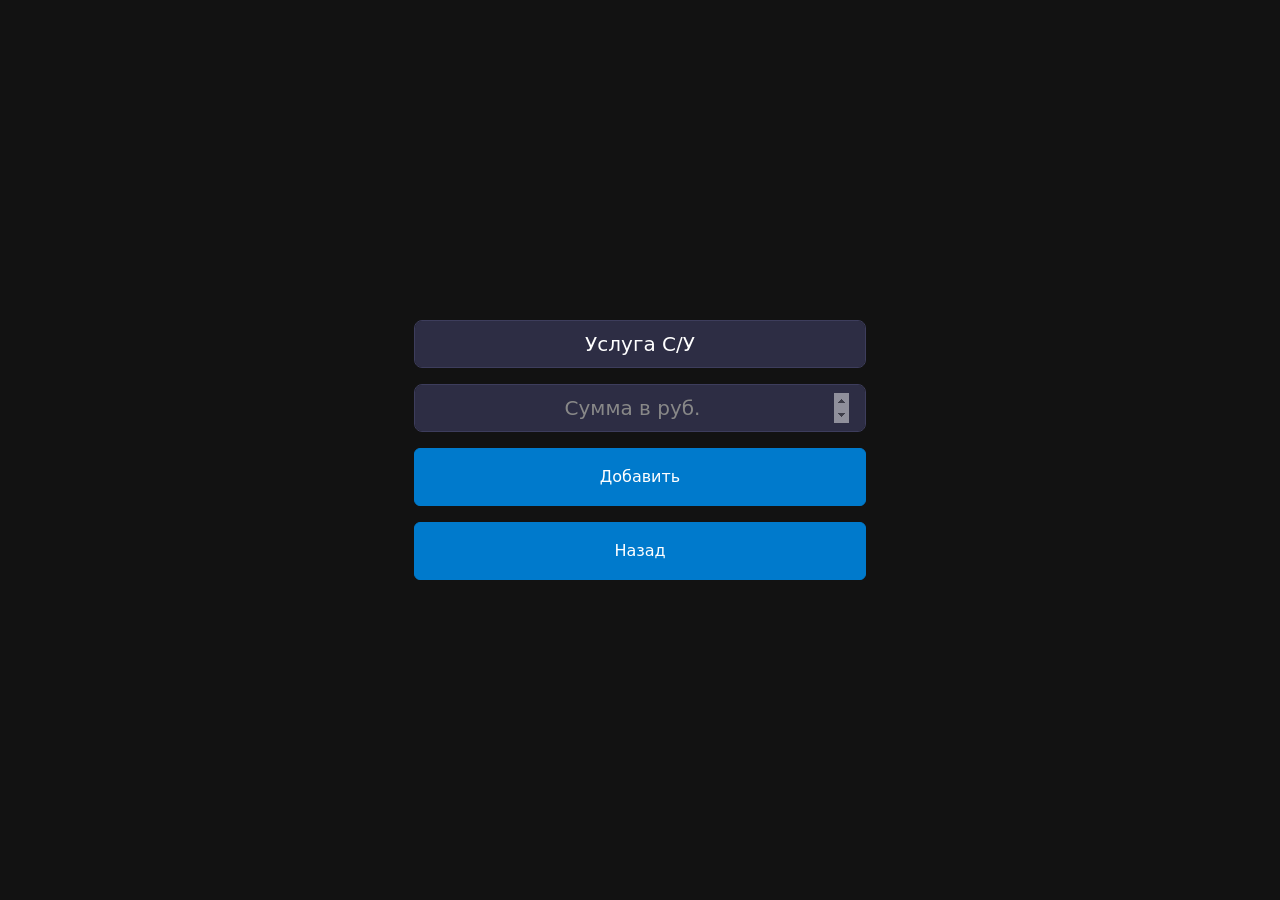
<file: service.html>
<!DOCTYPE html>
<html lang="ru">
<head>
    <meta charset="UTF-8">
    <meta name="viewport" content="width=device-width, initial-scale=1.0">
    <title>Сто Учет - Финансы</title>
    <link href="https://cdn.jsdelivr.net/npm/bootstrap@5.3.8/dist/css/bootstrap.min.css" rel="stylesheet">
    <link rel="stylesheet" href="https://cdnjs.cloudflare.com/ajax/libs/font-awesome/6.5.1/css/all.min.css">
    <style>
        body {
            background-color: #121212;
            color: #ffffff;
            min-height: 100vh;
            display: flex;
            justify-content: center;
            align-items: center;
            margin: 0;
            padding: 20px;
        }
        
        .buttons-wrapper {
            width: 100%;
            max-width: 500px;
            margin: 0 auto;
        }
        
        .form-control {
            background-color: #2d2d44;
            border-color: #3d3d5c;
            color: #ffffff;
        }
        
        .form-control:focus {
            background-color: #3d3d5c;
            border-color: #007acc;
            color: #ffffff;
            box-shadow: 0 0 0 0.25rem rgba(0, 122, 204, 0.25);
        }
        
        .form-control::placeholder {
            color: #888;
        }
        
        input[type="number"]::-webkit-inner-spin-button,
        input[type="number"]::-webkit-outer-spin-button {
            opacity: 0.5;
        }
        
        /* Стили для модальных окон */
        .dark-modal .modal-content {
            background-color: #1a1a2e;
            color: #ffffff;
            border: 1px solid #2d2d44;
        }
        .dark-modal .modal-header {
            border-bottom-color: #2d2d44;
        }
        .dark-modal .modal-footer {
            border-top-color: #2d2d44;
        }
        .dark-modal .btn-close {
            filter: invert(1) grayscale(100%) brightness(200%);
        }
        .dark-modal .form-control.bg-light {
            background-color: #2d2d44 !important;
            color: #ffffff !important;
            border-color: #3d3d5c;
        }
        .dark-modal .form-label {
            color: #e0e0e0;
        }
        
        .btn-primary {
            background-color: #007acc;
            border-color: #007acc;
        }
        
        .btn-primary:hover {
            background-color: #005fa3;
            border-color: #005fa3;
        }
        
        .btn-cash {
            background-color: #28a745;
            border-color: #28a745;
            color: white;
        }
        
        .btn-cash:hover {
            background-color: #1e7e34;
            border-color: #1e7e34;
        }
        
        .btn-cash2 {
            background-color: #17a2b8;
            border-color: #17a2b8;
            color: white;
        }
        
        .btn-cash2:hover {
            background-color: #117a8b;
            border-color: #117a8b;
        }
        
        .btn-cash3 {
            background-color: #6c757d;
            border-color: #6c757d;
            color: white;
        }
        
        .btn-cash3:hover {
            background-color: #545b62;
            border-color: #545b62;
        }
    </style>
</head>
<body>
    <div class="buttons-wrapper">
        <div class="container px-4 my-3">
            <input type="text" id="partName" class="form-control form-control-lg text-center" value="Услуга С/У" placeholder="Наименование">
        </div>
        <div class="container px-4 my-3">
            <input type="number" id="partPrice" class="form-control form-control-lg text-center" placeholder="Сумма в руб." min="0" step="1">
        </div>
        <div class="container px-4 my-3">
            <button class="btn btn-primary w-100 p-3" id="showCashModalBtn">Добавить</button>
        </div>
        <div class="container px-4 my-3">
            <a href="index.html" class="w-100">
                <button class="btn btn-primary w-100 p-3">Назад</button>
            </a>
        </div>
    </div>

    <!-- Модальное окно выбора кассы -->
    <div class="modal fade dark-modal" id="cashModal" tabindex="-1" aria-labelledby="cashModalLabel" aria-hidden="true">
        <div class="modal-dialog modal-dialog-centered">
            <div class="modal-content mx-4">
                <div class="modal-header">
                    <h5 class="modal-title" id="cashModalLabel">💰 Выберите кассу</h5>
                    <button type="button" class="btn-close" data-bs-dismiss="modal" aria-label="Закрыть"></button>
                </div>
                <div class="modal-body">
                    <div class="d-grid gap-3">
                        <button class="btn btn-cash p-3" id="cashNal">
                            💵 Наличные
                        </button>
                        <button class="btn btn-cash2 p-3" id="cashBeznal">
                            💳 Безнал
                        </button>
                        <button class="btn btn-cash3 p-3" id="cashMir">
                            🌍 Перевод Мир
                        </button>
                    </div>
                </div>
                <div class="modal-footer">
                    <button type="button" class="btn btn-secondary" data-bs-dismiss="modal">Назад</button>
                </div>
            </div>
        </div>
    </div>

    <!-- Модальное окно успешного добавления -->
    <div class="modal fade dark-modal" id="successModal" tabindex="-1" aria-labelledby="successModalLabel" aria-hidden="true">
        <div class="modal-dialog modal-dialog-centered modal-dialog-scrollable">
            <div class="modal-content mx-4">
                <div class="modal-header">
                    <h5 class="modal-title" id="successModalLabel">✅ Запись добавлена</h5>
                    <button type="button" class="btn-close" data-bs-dismiss="modal" aria-label="Закрыть"></button>
                </div>
                <div class="modal-body">
                    <p>Информация о добавленной позиции:</p>
                    <div class="mb-3">
                        <label class="form-label fw-bold">Наименование:</label>
                        <label id="modalPartName" class="form-control bg-light">-</label>
                    </div>
                    <div class="mb-3">
                        <label class="form-label fw-bold">Сумма (руб.):</label>
                        <label id="modalPartPrice" class="form-control bg-light">-</label>
                    </div>
                    <div class="mb-3">
                        <label class="form-label fw-bold">Тип операции:</label>
                        <label id="modalType" class="form-control bg-light">-</label>
                    </div>
                    <div class="mb-3">
                        <label class="form-label fw-bold">Касса:</label>
                        <label id="modalCash" class="form-control bg-light">-</label>
                    </div>
                </div>
                <div class="modal-footer">
                    <button type="button" id="okButton" class="btn btn-primary w-100 py-2">OK</button>
                </div>
            </div>
        </div>
    </div>

    <script src="https://cdn.jsdelivr.net/npm/bootstrap@5.3.8/dist/js/bootstrap.bundle.min.js"></script>
    
    <script>
        const STORAGE_KEY = 'sto_finance_records';
        
        const partNameInput = document.getElementById('partName');
        const partPriceInput = document.getElementById('partPrice');
        const showCashModalBtn = document.getElementById('showCashModalBtn');
        const modalPartName = document.getElementById('modalPartName');
        const modalPartPrice = document.getElementById('modalPartPrice');
        const modalType = document.getElementById('modalType');
        const modalCash = document.getElementById('modalCash');
        const okButton = document.getElementById('okButton');
        
        let selectedCash = null;
        let currentRecord = null;
        
        function getAllRecords() {
            const records = localStorage.getItem(STORAGE_KEY);
            return records ? JSON.parse(records) : [];
        }
        
        function saveRecord(record) {
            const records = getAllRecords();
            records.push(record);
            localStorage.setItem(STORAGE_KEY, JSON.stringify(records));
            console.log('Сохраненная запись:', record);
        }
        
        function generateId() {
            return Date.now() + '-' + Math.random().toString(36).substr(2, 9);
        }
        
        // Показываем модальное окно выбора кассы
        showCashModalBtn.addEventListener('click', function() {
            // Проверяем заполнены ли поля
            let nameValue = partNameInput.value.trim();
            let priceValue = parseFloat(partPriceInput.value);
            
            if (nameValue === '') {
                alert('Пожалуйста, заполните наименование');
                return;
            }
            
            if (isNaN(priceValue) || priceValue === '') {
                alert('Пожалуйста, введите сумму');
                return;
            }
            
            // Показываем модальное окно выбора кассы
            const cashModal = new bootstrap.Modal(document.getElementById('cashModal'));
            cashModal.show();
        });
        
        // Обработчики выбора кассы
        document.getElementById('cashNal').addEventListener('click', function() {
            selectedCash = 'Наличные';
            saveRecordAndShowModal();
        });
        
        document.getElementById('cashBeznal').addEventListener('click', function() {
            selectedCash = 'Безнал';
            saveRecordAndShowModal();
        });
        
        document.getElementById('cashMir').addEventListener('click', function() {
            selectedCash = 'Перевод Мир';
            saveRecordAndShowModal();
        });
        
        function saveRecordAndShowModal() {
            // Получаем значения
            let nameValue = partNameInput.value.trim();
            let priceValue = parseFloat(partPriceInput.value);
            
            if (nameValue === '') {
                nameValue = 'Не указано';
            }
            
            if (isNaN(priceValue)) {
                priceValue = 0;
            }
            
            let operationType = priceValue >= 0 ? 'Приход' : 'Расход';
            let signedAmount = priceValue;
            
            // Создаем запись с кассой
            currentRecord = {
                id: generateId(),
                name: nameValue,
                amount: signedAmount,
                type: operationType,
                cash: selectedCash,
                date: new Date().toLocaleString('ru-RU'),
                timestamp: Date.now()
            };
            
            // Сохраняем в базу
            saveRecord(currentRecord);
            
            // Закрываем модальное окно выбора кассы
            const cashModal = bootstrap.Modal.getInstance(document.getElementById('cashModal'));
            cashModal.hide();
            
            // Обновляем отображение в модальном окне успеха
            modalPartName.textContent = nameValue;
            modalPartPrice.textContent = Math.abs(signedAmount) + ' ₽';
            modalType.textContent = operationType + (operationType === 'Расход' ? ' ↓' : ' ↑');
            modalCash.textContent = selectedCash;
            
            if (operationType === 'Расход') {
                modalType.style.color = '#ff6b6b';
            } else {
                modalType.style.color = '#51cf66';
            }
            
            // Показываем модальное окно успеха
            const successModal = new bootstrap.Modal(document.getElementById('successModal'));
            successModal.show();
            
            // Очищаем поле суммы
            partPriceInput.value = '';
            selectedCash = null;
        }
        
        // При нажатии на кнопку OK переходим на index.html
        okButton.addEventListener('click', function() {
            window.location.href = 'index.html';
        });
        
        console.log('Существующие записи:', getAllRecords());
    </script>
</body>
</html>
</file>
<file: css/style.css>
body {
            background-color: black;
            min-height: 100vh;
            display: flex;
            flex-direction: column;
            justify-content: center;
        }
        
        /* Значок пользователя по центру вверху */
        .user-icon {
            position: absolute;
            top: 20px;
            left: 50%;
            transform: translateX(-50%);
            color: #f8f9fa;
            font-size: 50px;
            transition: opacity 0.3s ease;
            text-decoration: none;
        }
        
        .user-icon:hover {
            opacity: 0.7;
            color: #ffc107;
        }
        
        /* Добавляем отступ сверху для кнопок, чтобы не налезали на иконку */
        .buttons-wrapper {
            margin-top: 30px;
        }
</file>
